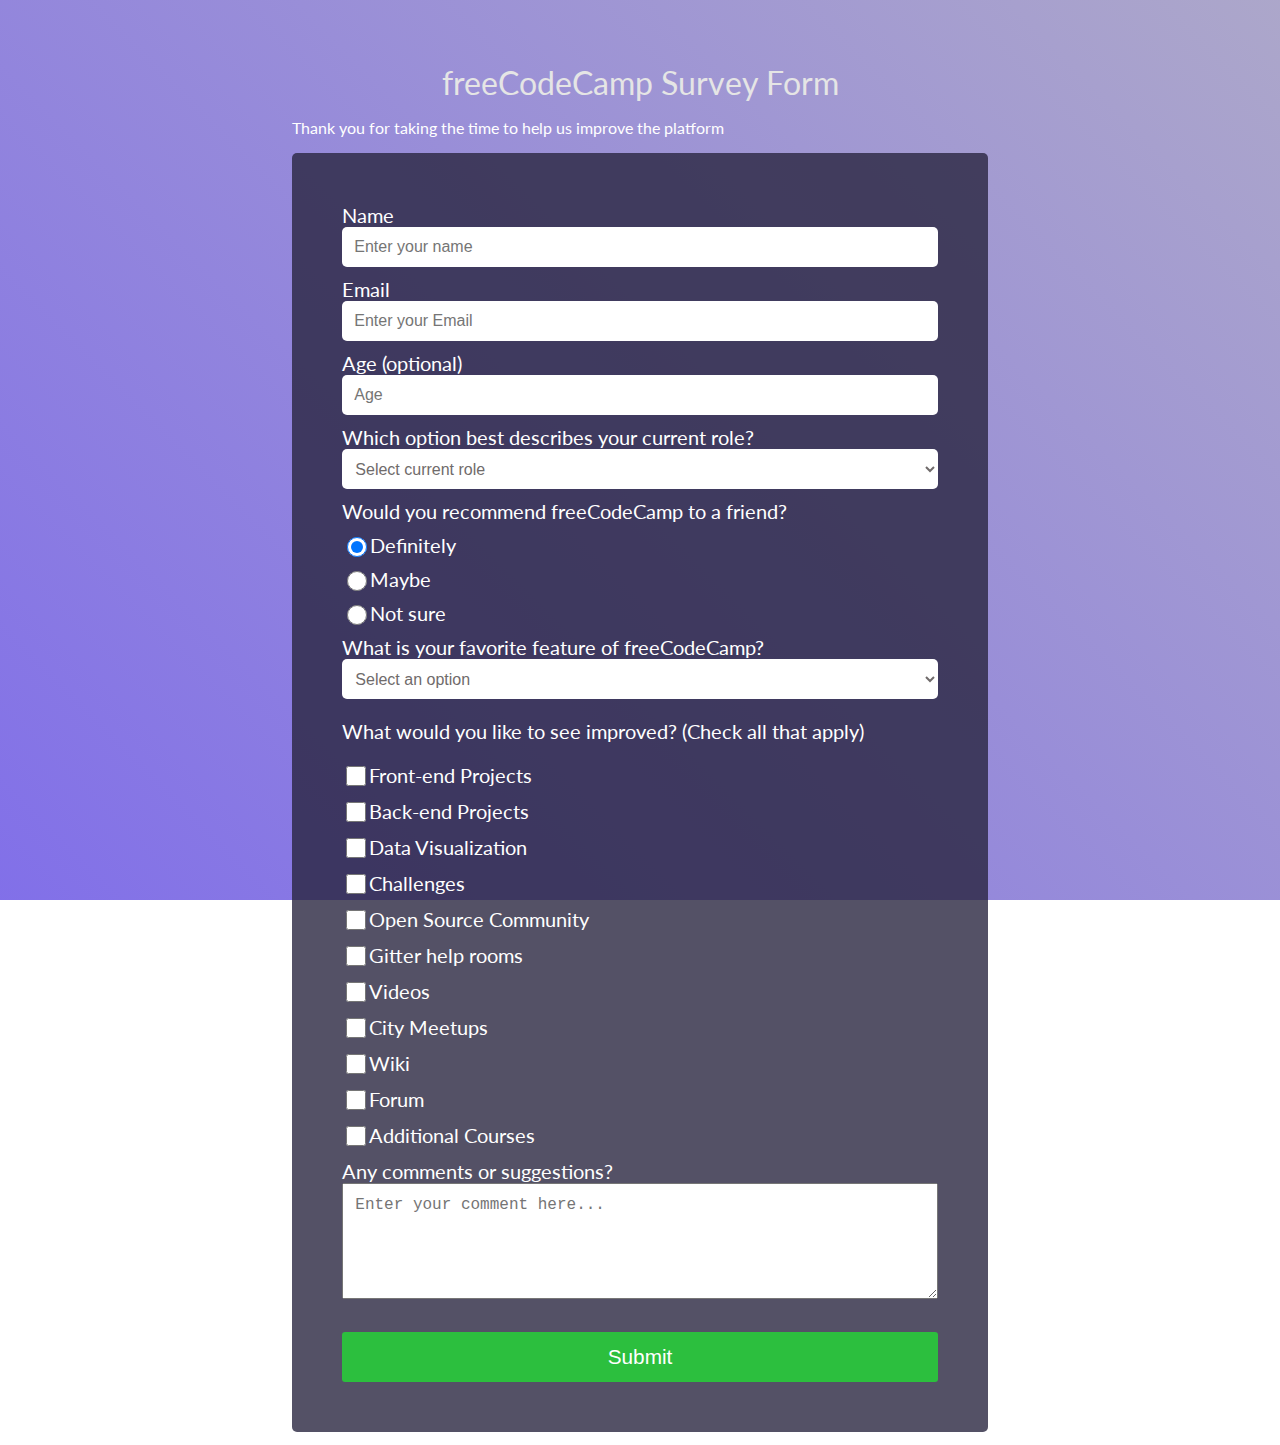
<file: Resposive Web desing Certification/survey_form/index.html>
<!DOCTYPE html>
<html lang="en">
<head>
    <meta charset="UTF-8">
    <meta http-equiv="X-UA-Compatible" content="IE=edge">
    <meta name="viewport" content="width=device-width, initial-scale=1.0">
    <link rel="stylesheet" href="css/style.css">
    <title>Survey Form</title>
</head>
<body>
    <main>
        <h1 id="title">freeCodeCamp Survey Form</h1>
        <p id="description">Thank you for taking the time to help us improve the platform</p>
        <form action="index.html" id="survey-form" method="post">
            <div class="text-form">
                <label for="name" id="name-label">Name</label>
                <input id="name" type="text" name="name" placeholder="Enter your name" id="name" required>
            </div>
            <div class="text-form">
                <label for="email" id="email-label">Email</label>
                <input id="email" type="email" name="email" placeholder="Enter your Email" id="email" required>
            </div>
            <div class="text-form">
                <label for="age" id="number-label">Age <span>(optional)</span></label>
                <input id="number" type="number" name="age" placeholder="Age" id="age" min="15" max="100" required>
            </div>
            <div class="text-form">
                <label for="roles">Which option best describes your current role?</label>
                <select name="dropdown" id="dropdown" required>
                    <option value="" disabled selected>Select current role</option>
                    <option value="student">Student</option>
                    <option value="job">Full Time Job</option>
                    <option value="learner">Full Time Learner</option>
                    <option value="preferNo">Prefer not to say</option>
                    <option value="other">Other</option>
                </select>
            </div>
            <div class="radio-form">
                <span>Would you recommend freeCodeCamp to a friend?</span>
                <div class="radio-option">
                    <label for="definitely">Definitely</label>
                    <input name="radio-options" type="radio" id="definitely" value="definitely" checked>
                </div>
                <div class="radio-option">
                    <label for="maybe">Maybe</label>
                    <input name="radio-options" type="radio" id="maybe" value="maybe">
                </div>
                <div class="radio-option">
                    <label for="notsure">Not sure</label>
                    <input name="radio-options" type="radio" id="notsure" value="notsure">
                </div>
            </div>
            <div class="text-form">
                <label for="favorite_feature">What is your favorite feature of freeCodeCamp?</label>
                <select name="favorite_feature" id="favorite_feature" required>
                    <option value="" disabled selected>Select an option</option>
                    <option value="challenges">Challenges</option>
                    <option value="projects">Projects</option>
                    <option value="community">Community</option>
                    <option value="openSource">Open Source</option>
                </select>
            </div>
            <div class="check-form">
                <p>What would you like to see improved? <span>(Check all that apply)</span></p>
                <div>
                    <label for="FrontEP">Front-end Projects</label>
                    <input type="checkbox" id="FrontEP" value="FrontEP">
                </div>
                <div>
                    <label for="BackEP">Back-end Projects</label>
                    <input type="checkbox" id="BackEP" value="BackEP">
                </div>
                <div>
                    <label for="DataVis">Data Visualization</label>
                    <input type="checkbox" id="DataVis" value="DataVis">
                </div>
                <div>
                    <label for="Challenges">Challenges</label>
                    <input type="checkbox" id="Challenges" value="Challenges">
                </div>
                <div>
                    <label for="OpenSrcC">Open Source Community</label>
                    <input type="checkbox" id="OpenSrcC" value="OpenSrcC">
                </div>
                <div>
                    <label for="GlitterHR">Gitter help rooms</label>
                    <input type="checkbox" id="GlitterHR" value="GlitterHR">
                </div>
                <div>
                    <label for="Videos">Videos</label>
                    <input type="checkbox" id="Videos" value="Videos">
                </div>
                <div>
                    <label for="CityMeetups">City Meetups</label>
                    <input type="checkbox" id="CityMeetups" value="CityMeetups">
                </div>
                <div>
                    <label for="Wiki">Wiki</label>
                    <input type="checkbox" id="Wiki" value="Wiki">
                </div>
                <div>
                    <label for="Forum">Forum</label>
                    <input type="checkbox" id="Forum" value="Forum">
                </div>
                <div>
                    <label for="AdditionalC">Additional Courses</label>
                    <input type="checkbox" id="AdditionalC" value="AdditionalC">
                </div>
            </div>
            <div class="comment-form">
                <span>Any comments or suggestions?</span>
                <textarea name="comment" id="comment" cols="30" rows="5" placeholder="Enter your comment here..."></textarea>
            </div>
            <input id="submit" class="btn-submit" type="submit" value="Submit">
        </form>
    </main>
    <script src="https://cdn.freecodecamp.org/testable-projects-fcc/v1/bundle.js"></script>
    <script>
        var subm = document.getElementById('survey-form');
        subm.addEventListener("submit", function(e) { alert('Datos enviados!!!'); header("location:index.html");})
    </script>
</body>
</html>
</file>
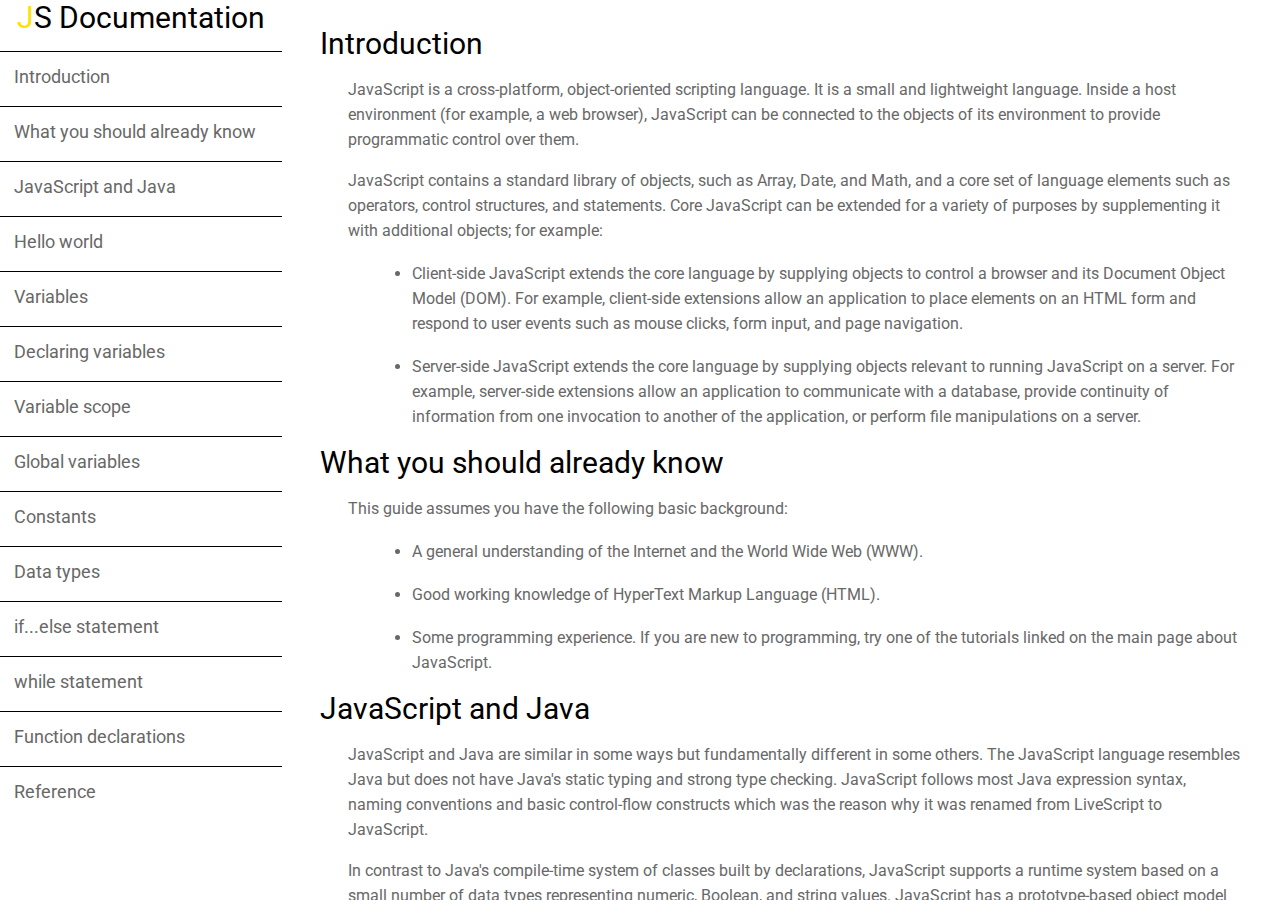
<file: Resposive Web desing Certification/technical_documentation_page/index.html>
<!DOCTYPE html>
<html lang="en">
<head>
    <meta charset="UTF-8">
    <meta http-equiv="X-UA-Compatible" content="IE=edge">
    <meta name="viewport" content="width=device-width, initial-scale=1.0">
    <link rel="stylesheet" href="css/style.css">
    <title>Technical Documentation Page</title>
</head>
<body>
    <nav id="navbar">
        <div>
            <header>JS Documentation</header>
        </div>
        <ul>
            <li><a class="nav-link" href="#Introduction">Introduction</a></li>
            <li><a class="nav-link" href="#What_you_should_already_know">What you should already know</a></li>
            <li><a class="nav-link" href="#JavaScript_and_Java">JavaScript and Java</a></li>
            <li><a class="nav-link" href="#Hello_world">Hello world</a></li>
            <li><a class="nav-link" href="#Variables">Variables</a></li>
            <li><a class="nav-link" href="#Declaring_variables">Declaring variables</a></li>
            <li><a class="nav-link" href="#Variable_scope">Variable scope</a></li>
            <li><a class="nav-link" href="#Global_variables">Global variables</a></li>
            <li><a class="nav-link" href="#Constants">Constants</a></li>
            <li><a class="nav-link" href="#Data_types">Data types</a></li>
            <li><a class="nav-link" href="#if...else_statement">if...else statement</a></li>
            <li><a class="nav-link" href="#while_statement">while statement</a></li>
            <li><a class="nav-link" href="#Function_declarations">Function declarations</a></li>
            <li><a class="nav-link" href="#Reference">Reference</a></li>
        </ul>
    </nav>
    <main id="main-doc"> 
        <section id="Introduction" class="main-section">
            <header>Introduction</header>
            <p>
                JavaScript is a cross-platform, object-oriented scripting language. It is a small and lightweight language. Inside a host environment (for example, a web browser), JavaScript can be connected to the objects of its environment to provide programmatic control over them.
            </p>
            <p>
                JavaScript contains a standard library of objects, such as Array, Date, and Math, and a core set of language elements such as operators, control structures, and statements. Core JavaScript can be extended for a variety of purposes by supplementing it with additional objects; for example:
            </p>
            <ul>
                <li>
                    <p>
                        Client-side JavaScript extends the core language by supplying objects to control a browser and its Document Object Model (DOM). For example, client-side extensions allow an application to place elements on an HTML form and respond to user events such as mouse clicks, form input, and page navigation.
                    </p>
                </li>
                <li>
                    <p>
                        Server-side JavaScript extends the core language by supplying objects relevant to running JavaScript on a server. For example, server-side extensions allow an application to communicate with a database, provide continuity of information from one invocation to another of the application, or perform file manipulations on a server.
                    </p>
                </li>
            </ul>
        </section>

        <section id="What_you_should_already_know" class="main-section">
            <header>What you should already know</header>
            <p>
                This guide assumes you have the following basic background:
            </p>
            <ul>
                <li>
                    <p>
                        A general understanding of the Internet and the World Wide Web (WWW).
                    </p>
                </li>
                <li>
                    <p>
                        Good working knowledge of HyperText Markup Language (HTML).
                    </p>
                </li>
                <li>
                    <p>
                        Some programming experience. If you are new to programming, try one of the tutorials linked on the main page about JavaScript.
                    </p>
                </li>
            </ul>
        </section>

        <section id="JavaScript_and_Java" class="main-section">
            <header>JavaScript and Java</header>
            <p>
                JavaScript and Java are similar in some ways but fundamentally different in some others. The JavaScript language resembles Java but does not have Java's static typing and strong type checking. JavaScript follows most Java expression syntax, naming conventions and basic control-flow constructs which was the reason why it was renamed from LiveScript to JavaScript.
            </p>
            <p>
                In contrast to Java's compile-time system of classes built by declarations, JavaScript supports a runtime system based on a small number of data types representing numeric, Boolean, and string values. JavaScript has a prototype-based object model instead of the more common class-based object model. The prototype-based model provides dynamic inheritance; that is, what is inherited can vary for individual objects. JavaScript also supports functions without any special declarative requirements. Functions can be properties of objects, executing as loosely typed methods.
            </p>
            <p>
                JavaScript is a very free-form language compared to Java. You do not have to declare all variables, classes, and methods. You do not have to be concerned with whether methods are public, private, or protected, and you do not have to implement interfaces. Variables, parameters, and function return types are not explicitly typed.
            </p>
        </section>

        <section id="Hello_world" class="main-section">
            <header>Hello world</header>
            <p>
                To get started with writing JavaScript, open the Scratchpad and write your first "Hello world" JavaScript code:
            </p>
            <pre>
                <code>
                    function greetMe(yourName) { alert("Hello " + yourName); }
                    greetMe("World");
                </code>
            </pre>
            <p>Select the code in the pad and hit Ctrl+R to watch it unfold in your browser!</p>
        </section>

        <section id="Variables" class="main-section">
            <header>Variables</header>
            <p>
                You use variables as symbolic names for values in your application. The names of variables, called identifiers, conform to certain rules.
            </p>
            <p>
                A JavaScript identifier must start with a letter, underscore (_), or dollar sign ($); subsequent characters can also be digits (0-9). Because JavaScript is case sensitive, letters include the characters "A" through "Z" (uppercase) and the characters "a" through "z" (lowercase).
            </p>
            <p>
                You can use ISO 8859-1 or Unicode letters such as å and ü in identifiers. You can also use the Unicode escape sequences as characters in identifiers. Some examples of legal names are Number_hits, temp99, and _name.
            </p>
        </section>

        <section id="Declaring_variables" class="main-section">
            <header>Declaring variables</header>
            <p>
                You can declare a variable in three ways:
            </p>
            <p>
                With the keyword var. For example,
            </p>
            <pre>
                <code>
                    var x = 42.
                </code>
            </pre>
            <p>
                This syntax can be used to declare both local and global variables.
            </p>
            <p>
                By simply assigning it a value. For example,
            </p>
            <pre>
                <code>
                    x = 42.
                </code>
            </pre>
            <p>
                This always declares a global variable. It generates a strict JavaScript warning. You shouldn't use this variant.
            </p>
            <p>
                With the keyword let. For example,
            </p>
            <pre>
                <code>
                    let y = 13.
                </code>
            </pre>
            <p>
                This syntax can be used to declare a block scope local variable. See Variable scope below.
            </p>
        </section>

        <section id="Variable_scope" class="main-section">
            <header>Variable scope</header>
            <p>
                When you declare a variable outside of any function, it is called a global variable, because it is available to any other code in the current document. When you declare a variable within a function, it is called a local variable, because it is available only within that function.
            </p>
            <p>
                JavaScript before ECMAScript 2015 does not have block statement scope; rather, a variable declared within a block is local to the function (or global scope) that the block resides within. For example the following code will log 5, because the scope of x is the function (or global context) within which x is declared, not the block, which in this case is an if statement.
            </p>
            <pre>
                <code>
                    if (true) { var x = 5; } console.log(x); // 5
                </code>
            </pre>
            <p>
                This behavior changes, when using the let declaration introduced in ECMAScript 2015.
            </p>
            <pre>
                <code>
                    if (true) { let y = 5; } console.log(y); // ReferenceError: y is not defined
                </code>
            </pre>
        </section>

        <section id="Global_variables" class="main-section">
            <header>Global variables</header>
            <p>
                Global variables are in fact properties of the global object. In web pages the global object is window, so you can set and access global variables using the window.variable syntax.
            </p>
            <p>
                Consequently, you can access global variables declared in one window or frame from another window or frame by specifying the window or frame name. For example, if a variable called phoneNumber is declared in a document, you can refer to this variable from an iframe as parent.phoneNumber.
            </p>
        </section>

        <section id="Constants" class="main-section">
            <header>Constants</header>
            <p>
                You can create a read-only, named constant with the const keyword. The syntax of a constant identifier is the same as for a variable identifier: it must start with a letter, underscore or dollar sign and can contain alphabetic, numeric, or underscore characters.
            </p>
            <pre>
                <code>
                    const PI = 3.14;
                </code>
            </pre>
            <p>
                A constant cannot change value through assignment or be re-declared while the script is running. It has to be initialized to a value.
            </p>
            <p>
                The scope rules for constants are the same as those for let block scope variables. If the const keyword is omitted, the identifier is assumed to represent a variable.
            </p>
            <p>
                You cannot declare a constant with the same name as a function or variable in the same scope. For example:
            </p>
            <pre>
                <code>
                    // THIS WILL CAUSE AN ERROR function f() {}; const f = 5; // THIS WILL
                    CAUSE AN ERROR ALSO function f() { const g = 5; var g; //statements
                    }
                </code>
            </pre>
            <p>
                However, object attributes are not protected, so the following statement is executed without problems.
            </p>
            <pre>
                <code>
                    const MY_OBJECT = {"key": "value"}; MY_OBJECT.key = "otherValue";
                </code>
            </pre>
        </section>

        <section id="Data_types" class="main-section">
            <header>Data types</header>
            <p>
                The latest ECMAScript standard defines seven data types:
            </p>
            <ul>
                <li>
                    Six data types that are primitives:
                    <ul>
                        <li>Boolean. true and false.</li>
                        <li>null. A special keyword denoting a null value. Because JavaScript is case-sensitive, null is not the same as Null, NULL, or any other variant.</li>
                        <li>undefined. A top-level property whose value is undefined.</li>
                        <li>Number. 42 or 3.14159.</li>
                        <li>String. "Howdy"</li>
                        <li>Symbol (new in ECMAScript 2015). A data type whose instances are unique and immutable.</li>
                    </ul>
                </li>
                <li>and Object</li>
            </ul>
            <p>
                Although these data types are a relatively small amount, they enable you to perform useful functions with your applications. Objects and functions are the other fundamental elements in the language. You can think of objects as named containers for values, and functions as procedures that your application can perform.
            </p>
        </section>

        <section id="if...else_statement" class="main-section">
            <header>if...else statement</header>
            <p>
                Use the if statement to execute a statement if a logical condition is true. Use the optional else clause to execute a statement if the condition is false. An if statement looks as follows:
            </p>
            <pre>
                <code>
                    if (condition) { statement_1; } else { statement_2; }
                </code>
            </pre>
            <p>
                condition can be any expression that evaluates to true or false. See Boolean for an explanation of what evaluates to true and false. If condition evaluates to true, statement_1 is executed; otherwise, statement_2 is executed. statement_1 and statement_2 can be any statement, including further nested if statements.
            </p>
            <p>
                You may also compound the statements using else if to have multiple conditions tested in sequence, as follows:
            </p>
            <pre>
                <code>
                    if (condition_1) { statement_1; } else if (condition_2) { statement_2;
                    } else if (condition_n) { statement_n; } else { statement_last; }
                </code>
            </pre>
            <p>
                In the case of multiple conditions only the first logical condition which evaluates to true will be executed. To execute multiple statements, group them within a block statement ({ ... }) . In general, it's good practice to always use block statements, especially when nesting if statements:
            </p>
            <pre>
                <code>
                    if (condition) { statement_1_runs_if_condition_is_true;
                    statement_2_runs_if_condition_is_true; } else {
                    statement_3_runs_if_condition_is_false;
                    statement_4_runs_if_condition_is_false; }
                </code>
            </pre>
            <p>
                It is advisable to not use simple assignments in a conditional expression, because the assignment can be confused with equality when glancing over the code. For example, do not use the following code:
            </p>
            <pre>
                <code>
                    if (x = y) { /* statements here */ }
                </code>
            </pre>
            <p>
                If you need to use an assignment in a conditional expression, a common practice is to put additional parentheses around the assignment. For example:
            </p>
            <pre>
                <code>
                    if ((x = y)) { /* statements here */ }
                </code>
            </pre>
        </section>

        <section id="while_statement" class="main-section">
            <header>while statement</header>
            <p>
                A while statement executes its statements as long as a specified condition evaluates to true. A while statement looks as follows:
            </p>
            <pre>
                <code>
                    while (condition) statement
                </code>
            </pre>
            <p>
                If the condition becomes false, statement within the loop stops executing and control passes to the statement following the loop.
            </p>
            <p>
                The condition test occurs before statement in the loop is executed. If the condition returns true, statement is executed and the condition is tested again. If the condition returns false, execution stops and control is passed to the statement following while.
            </p>
            <p>
                To execute multiple statements, use a block statement ({ ... }) to group those statements.
            </p>
            <p>
                Example:
            </p>
            <p>
                The following while loop iterates as long as n is less than three:
            </p>
            <pre>
                <code>
                    var n = 0; var x = 0; while (n < 3) { n++; x += n; }
                </code>
            </pre>
            <p>
                With each iteration, the loop increments n and adds that value to x. Therefore, x and n take on the following values:
            </p>
            <ul>
                <li>After the first pass: n = 1 and x = 1</li>
                <li>After the second pass: n = 2 and x = 3</li>
                <li>After the third pass: n = 3 and x = 6</li>
            </ul>
            <p>
                After completing the third pass, the condition n < 3 is no longer true, so the loop terminates.
            </p>
        </section>

        <section id="Function_declarations" class="main-section">
            <header>Function declarations</header>
            <p>
                A function definition (also called a function declaration, or function statement) consists of the function keyword, followed by:
            </p>
            <ul>
                <li>The name of the function.</li>
                <li>A list of arguments to the function, enclosed in parentheses and separated by commas.</li>
                <li>The JavaScript statements that define the function, enclosed in curly brackets, { }.</li>
            </ul>
            <p>
                For example, the following code defines a simple function named square:
            </p>
            <pre>
                <code>
                    function square(number) { return number * number; }
                </code>
            </pre>
            <p>
                The function square takes one argument, called number. The function consists of one statement that says to return the argument of the function (that is, number) multiplied by itself. The return statement specifies the value returned by the function.
            </p>
            <pre>
                <code>
                    return number * number;
                </code>
            </pre>
            <p>
                Primitive parameters (such as a number) are passed to functions by value; the value is passed to the function, but if the function changes the value of the parameter, this change is not reflected globally or in the calling function.
            </p>
        </section>

        <section id="Reference" class="main-section">
            <header>Reference</header>
            <ul>
                <li>All the documentation in this page is taken from <a href="https://developer.mozilla.org/en-US/docs/Web/JavaScript/Guide">MDN</a></li>
            </ul>
        </section>
    </main>
    <script src="https://cdn.freecodecamp.org/testable-projects-fcc/v1/bundle.js"></script>
</body>
</html>
</file>
<file: Resposive Web desing Certification/survey_form/css/style.css>
@import url("https://fonts.googleapis.com/css2?family=Be+Vietnam+Pro:wght@100;300;500&family=Lato:wght@100;300;400;700&display=swap");
body {
  background-image: linear-gradient(45deg, rgba(98, 76, 227, 0.8), rgba(117, 108, 167, 0.6)), url(https://cdn.freecodecamp.org/testable-projects-fcc/images/survey-form-background.jpeg);
  background-size: cover;
  background-attachment: fixed;
  background-position: center;
  font-family: "Be Vietnam Pro", sans-serif;
  font-family: "Lato", sans-serif;
}

main {
  width: 55%;
  height: auto;
  margin-left: auto;
  margin-right: auto;
  color: #FFFFFF;
  margin-top: 5%;
}
main h1 {
  font-weight: 400;
  font-size: 2em;
  text-align: center;
  color: #e5e5e5;
  margin: 0;
}
main #second-title {
  text-align: center;
  font-weight: 300;
  font-style: italic;
  font-size: 1.3em;
  margin-top: 0;
}
main form {
  background-color: rgba(41, 38, 64, 0.8);
  padding: 50px;
  display: block;
  border-radius: 5px;
}
main form .text-form {
  margin-bottom: 10px;
  width: 100%;
}
main form .text-form label {
  display: block;
  font-size: 20px;
}
main form .text-form input {
  width: 100%;
  height: 40px;
  border-radius: 5px;
  border: 0;
  font-size: 16px;
  font-weight: 400;
  padding: 2%;
  box-sizing: border-box;
}
main form .text-form input:focus {
  box-shadow: 0px 0px 3px 3px #2260ed;
  outline: 0;
}
main form .text-form select {
  width: 100%;
  height: 40px;
  border-radius: 5px;
  border: 0;
  font-size: 16px;
  font-weight: 400;
  padding: 0 0 0 1.5%;
  box-sizing: border-box;
  background-color: #FFFFFF;
  color: #706b6b;
}
main form .radio-form {
  margin-bottom: 10px;
}
main form .radio-form span {
  font-size: 20px;
}
main form .radio-form .radio-option {
  display: flex;
  width: 100%;
  margin-top: 10px;
}
main form .radio-form .radio-option label {
  order: 2;
  font-size: 20px;
}
main form .radio-form .radio-option input {
  align-self: center;
  min-width: 20px;
  min-height: 20px;
}
main form .check-form p {
  font-size: 20px;
}
main form .check-form div {
  display: flex;
  width: 100%;
  margin-bottom: 10px;
}
main form .check-form div label {
  order: 2;
  font-size: 20px;
}
main form .check-form div input {
  align-self: center;
  min-width: 20px;
  min-height: 20px;
}
main form .comment-form {
  margin-bottom: 30px;
}
main form .comment-form span {
  display: block;
  font-size: 20px;
}
main form .comment-form textarea {
  width: 100%;
  box-sizing: border-box;
  padding: 2%;
  font-size: 16px;
}
main form .btn-submit {
  width: 100%;
  height: 50px;
  background-color: #2cbf3e;
  border: 0;
  border-radius: 3px;
  color: #FFF;
  font-size: 1.3em;
}

/*# sourceMappingURL=style.css.map */
</file>
<file: Resposive Web desing Certification/technical_documentation_page/css/style.css>
@import url("https://fonts.googleapis.com/css2?family=Lato:wght@100;300;400;700&family=Roboto:wght@100;300;400;500&display=swap");
:root {
  --text-1: rgb(104, 104, 104);
  --text-2: rgb(181, 175, 175);
}

body {
  margin: 0;
  padding: 0;
  width: 100vw;
  height: 100vh;
  font-family: "Lato", sans-serif;
  font-family: "Roboto", sans-serif;
  display: flex;
}
body #navbar {
  width: 22%;
  height: 100vh;
}
body #navbar div {
  background-color: #FFFFFF;
  width: 100%;
  padding-left: 1%;
  box-sizing: border-box;
}
body #navbar div header {
  font-size: 30px;
  font-weight: 400;
  padding-left: 5%;
  box-sizing: border-box;
}
body #navbar div header:first-letter {
  color: #ffe101;
}
body #navbar ul {
  list-style: none;
  padding: 0;
  height: 88vh;
  overflow-y: scroll;
}
body #navbar ul li {
  font-size: 18px;
  height: 55px;
  border-top: 1px solid #000000;
  padding: 5%;
  box-sizing: border-box;
}
body #navbar ul li a {
  text-decoration: none;
  color: var(--text-1);
  display: block;
}
body #navbar ul li:hover {
  background-color: var(--text-2);
}
body #navbar ul li:hover a {
  color: white;
}
body #main-doc {
  width: 78%;
  height: 100vh;
  overflow-y: scroll;
  box-sizing: border-box;
  padding-left: 3%;
  padding-right: 3%;
  padding-top: 2%;
}
body #main-doc header {
  font-weight: 400;
  font-size: 30px;
}
body #main-doc p {
  padding-left: 3%;
  color: var(--text-1);
  font-weight: 400;
  line-height: 25px;
}
body #main-doc li {
  color: var(--text-1);
  font-weight: 400;
  line-height: 30px;
}
body #main-doc ul {
  padding-left: 10%;
  box-sizing: border-box;
}
body #main-doc ul li p {
  padding: 0;
}
body #main-doc pre {
  background-color: #efeaea;
  border-radius: 5px;
  text-align: start;
  white-space: pre-line;
  padding-left: 5%;
  box-sizing: border-box;
  margin-left: 5%;
}
body #main-doc pre code {
  color: var(--text-1);
}

@media (max-width: 992px) {
  #navbar {
    width: 30% !important;
  }

  #main-doc {
    width: 70% !important;
  }
}
@media (max-width: 768px) {
  body {
    flex-wrap: wrap;
  }
  body #navbar {
    width: 100% !important;
    height: 40%;
    border-bottom: 2px dashed #000000;
  }
  body #navbar ul {
    height: 60%;
  }
  body #main-doc {
    width: 100% !important;
    height: 60%;
    overflow-y: scroll;
  }
}

/*# sourceMappingURL=style.css.map */
</file>
